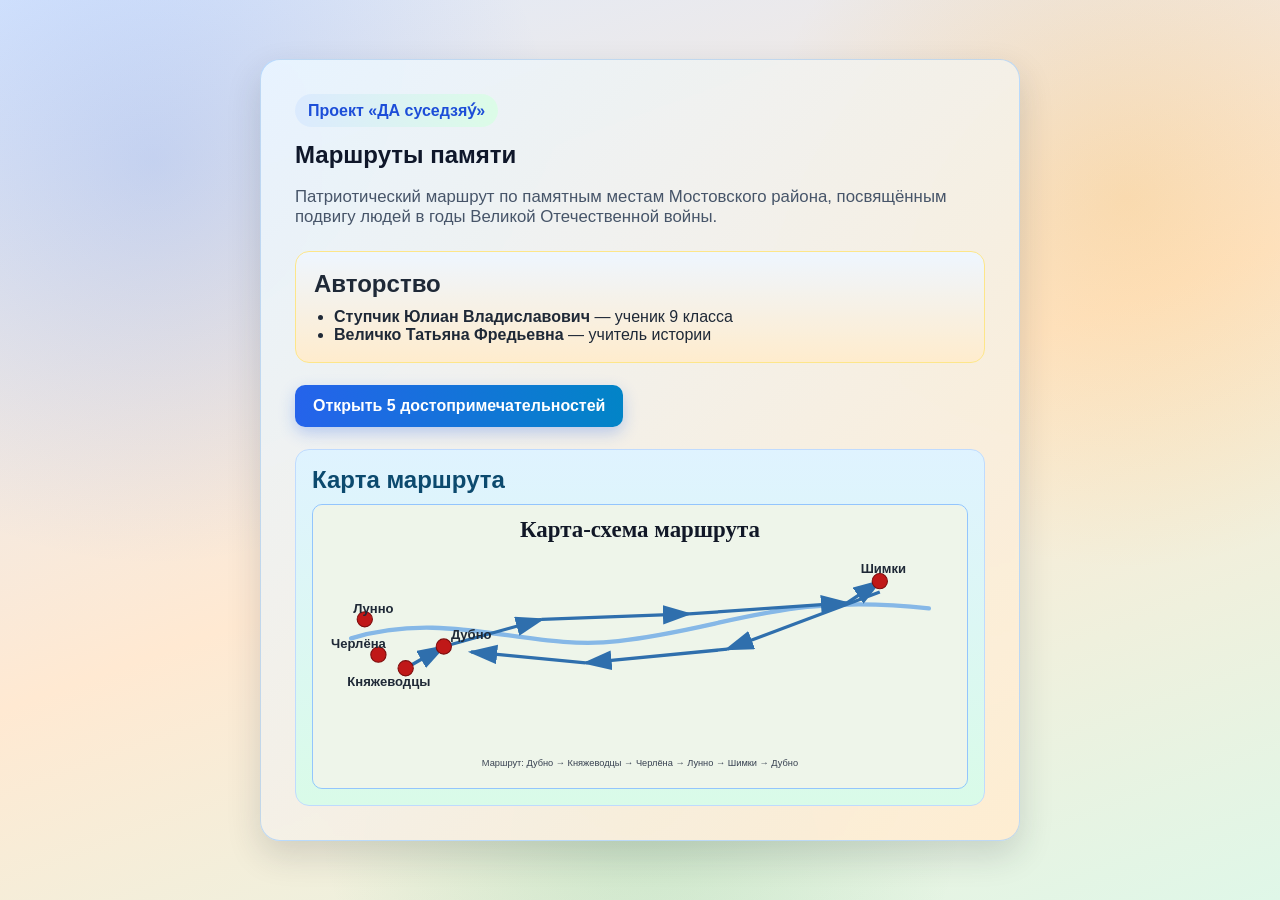
<file: index.html>
<!doctype html>
<html lang="ru">
  <head>
    <meta charset="UTF-8" />
    <meta name="viewport" content="width=device-width, initial-scale=1.0" />
    <title>ДА суседзяу́ — Маршруты памяти</title>
    <link rel="stylesheet" href="styles.css" />
  </head>
  <body>
    <main class="hero-page">
      <section class="hero-card">
        <p class="eyebrow">Проект «ДА суседзяу́»</p>
        <h1>Маршруты памяти</h1>
        <p class="lead">
          Патриотический маршрут по памятным местам Мостовского района,
          посвящённым подвигу людей в годы Великой Отечественной войны.
        </p>

        <div class="authors">
          <h2>Авторство</h2>
          <ul>
            <li><strong>Ступчик Юлиан Владиславович</strong> — ученик 9 класса</li>
            <li><strong>Величко Татьяна Фредьевна</strong> — учитель истории</li>
          </ul>
        </div>

        <a class="primary-btn" href="places.html">Открыть 5 достопримечательностей</a>
        <section class="route-map">
          <h2>Карта маршрута</h2>
          <img src="route-map.svg" alt="Карта-схема маршрута: Дубно — Княжеводцы — Черлёна — Лунно — Шимки — Дубно" />
        </section>

      </section>
    </main>
  </body>
</html>
</file>
<file: styles.css>
:root {
  --bg-top: #eef6ff;
  --bg-mid: #fff4e8;
  --bg-bottom: #edf9f1;
  --card: #f4f7ff;
  --text: #1f2937;
  --muted: #475569;
  --accent: #2563eb;
  --accent-soft: #dbeafe;
  --warm: #f59e0b;
  --warm-soft: #fef3c7;
  --green: #16a34a;
  --green-soft: #dcfce7;
}

* {
  box-sizing: border-box;
}

body {
  margin: 0;
  font-family: "Segoe UI", Tahoma, Geneva, Verdana, sans-serif;
  color: var(--text);
  background:
    radial-gradient(circle at 12% 18%, rgba(37, 99, 235, 0.18), transparent 30%),
    radial-gradient(circle at 88% 22%, rgba(245, 158, 11, 0.2), transparent 28%),
    radial-gradient(circle at 50% 88%, rgba(22, 163, 74, 0.16), transparent 32%),
    linear-gradient(160deg, #ddeafe 0%, #ffe9d2 52%, #dff7e8 100%);
}

.hero-page,
.places-page {
  min-height: 100vh;
  display: grid;
  place-items: center;
  padding: 24px;
}

.hero-card,
.places-header,
.slide-card {
  background: linear-gradient(145deg, rgba(236, 246, 255, 0.95), rgba(255, 242, 225, 0.95));
  border-radius: 20px;
  border: 1px solid rgba(147, 197, 253, 0.55);
  box-shadow: 0 14px 34px rgba(30, 41, 59, 0.16);
  backdrop-filter: blur(2px);
}

.hero-card {
  width: min(760px, 100%);
  padding: 34px;
  background-image: linear-gradient(135deg, rgba(232, 244, 255, 0.95) 0%, rgba(255, 236, 208, 0.95) 100%);
}

.eyebrow {
  display: inline-block;
  margin: 0;
  padding: 7px 13px;
  border-radius: 999px;
  background: linear-gradient(90deg, var(--accent-soft), var(--green-soft));
  color: #1d4ed8;
  font-weight: 700;
}

h1 {
  margin: 14px 0;
  line-height: 1.2;
  color: #0f172a;
}

.lead {
  color: var(--muted);
  font-size: 1.05rem;
}

.authors {
  margin-top: 24px;
  background: linear-gradient(180deg, #eef6ff, #ffeccd);
  border: 1px solid #fde68a;
  border-radius: 14px;
  padding: 18px;
}

.authors h2 {
  margin: 0 0 10px;
}

.authors ul {
  margin: 0;
  padding-left: 20px;
}

.primary-btn,
.back-link {
  display: inline-block;
  margin-top: 22px;
  text-decoration: none;
  background: linear-gradient(90deg, #2563eb, #0284c7);
  color: #fff;
  padding: 12px 18px;
  border-radius: 10px;
  font-weight: 700;
  box-shadow: 0 6px 16px rgba(37, 99, 235, 0.28);
}

.places-page {
  align-content: start;
  gap: 20px;
}

.route-map {
  margin-top: 22px;
  padding: 16px;
  border-radius: 14px;
  border: 1px solid #bfdbfe;
  background: linear-gradient(180deg, #dff3ff, #d9fbe8);
}

.route-map h2 {
  margin: 0 0 10px;
  color: #0c4a6e;
}

.route-map img {
  width: 100%;
  border-radius: 10px;
  border: 1px solid #93c5fd;
  display: block;
}

.places-header {
  width: min(980px, 100%);
  padding: 22px;
  background-image: linear-gradient(135deg, rgba(225, 240, 255, 0.95) 0%, rgba(226, 248, 236, 0.95) 100%);
}

.places-header h1 {
  color: #1e3a8a;
}

.places-header .back-link {
  margin-top: 0;
  margin-bottom: 10px;
}

.slider {
  width: min(980px, 100%);
  display: grid;
  grid-template-columns: 52px 1fr 52px;
  gap: 14px;
  align-items: center;
}

.slider-btn {
  width: 52px;
  height: 52px;
  border: none;
  border-radius: 50%;
  font-size: 1.4rem;
  font-weight: 700;
  cursor: pointer;
  background: linear-gradient(145deg, #dbeafe, #fde68a);
  color: #1e3a8a;
  box-shadow: 0 4px 12px rgba(15, 23, 42, 0.14);
}

.slide-card {
  overflow: hidden;
  background-image: linear-gradient(180deg, rgba(232, 245, 255, 0.97) 0%, rgba(255, 239, 220, 0.97) 100%);
}

.slide-card img {
  width: 100%;
  aspect-ratio: 16/8;
  object-fit: cover;
  display: block;
}

.slide-content {
  padding: 18px 20px 24px;
}

.slide-index {
  margin: 0;
  color: #1d4ed8;
  font-weight: 700;
}

.slide-location {
  margin-top: -4px;
  color: var(--muted);
}

.details-btn {
  margin-top: 10px;
  border: 1px solid #fed7aa;
  background: linear-gradient(90deg, var(--warm-soft), #ffedd5);
  color: #9a3412;
  border-radius: 10px;
  padding: 8px 14px;
  font-weight: 600;
  cursor: pointer;
}

.details-panel {
  margin-top: 12px;
  padding: 14px;
  border-radius: 12px;
  background: linear-gradient(180deg, #e5f2ff 0%, #dff8e7 100%);
  border: 1px solid #bbf7d0;
}

.details-panel h3 {
  margin-top: 0;
  margin-bottom: 8px;
  color: #166534;
}

.details-panel ul {
  margin: 0;
  padding-left: 20px;
  display: grid;
  gap: 8px;
  color: #334155;
}

@media (max-width: 760px) {
  .slider {
    grid-template-columns: 1fr;
  }

  .slider-btn {
    justify-self: center;
  }
}
</file>
